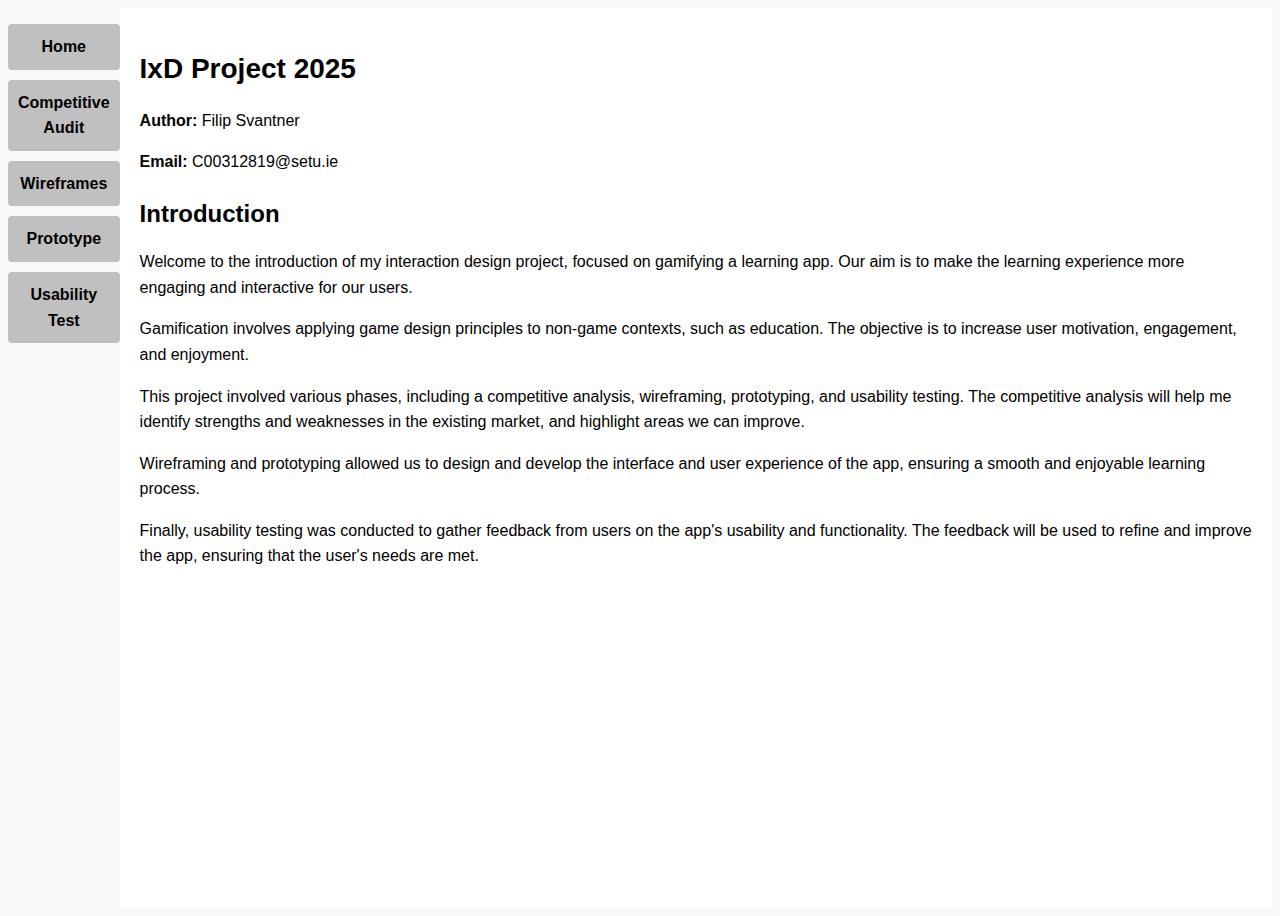
<file: index.html>
<html>
  <link rel="stylesheet" type="text/css" href="./styles.css" />
  <head>
    <title>IxD Project 2023</title>
    <link rel="stylesheet" href="styles.css">
</head>
<body>
    <div class="container">
        <nav class="sidebar">
            <ul>
                <li><a href="index.html">Home</a></li>
                <li><a href="competitiveAudit.html">Competitive Audit</a></li>
                <li><a href="wireframe.html">Wireframes</a></li>
                <li><a href="prototype.html">Prototype</a></li>
                <li><a href="usabilityTest.html">Usability Test</a></li>
            </ul>
        </nav>
        <main class="info">
            <header>
                <h1>IxD Project 2025</h1>
                <p><strong>Author:</strong> Filip Svantner</p>
                <p><strong>Email:</strong> C00312819@setu.ie</p>
            </header>
            <section class="introduction">
                <h2>Introduction</h2>
                <p>Welcome to the introduction of my interaction design project, focused on gamifying a learning app. Our aim is to make the learning experience more engaging and interactive for our users.</p>
                <p>Gamification involves applying game design principles to non-game contexts, such as education. The objective is to increase user motivation, engagement, and enjoyment.</p>
                <p>This project involved various phases, including a competitive analysis, wireframing, prototyping, and usability testing. The competitive analysis will help me identify strengths and weaknesses in the existing market, and highlight areas we can improve.</p>
                <p>Wireframing and prototyping allowed us to design and develop the interface and user experience of the app, ensuring a smooth and enjoyable learning process.</p>
                <p>Finally, usability testing was conducted to gather feedback from users on the app's usability and functionality. The feedback will be used to refine and improve the app, ensuring that the user's needs are met.</p>
            </section>
          </main>
    </div>
</body>
</file>
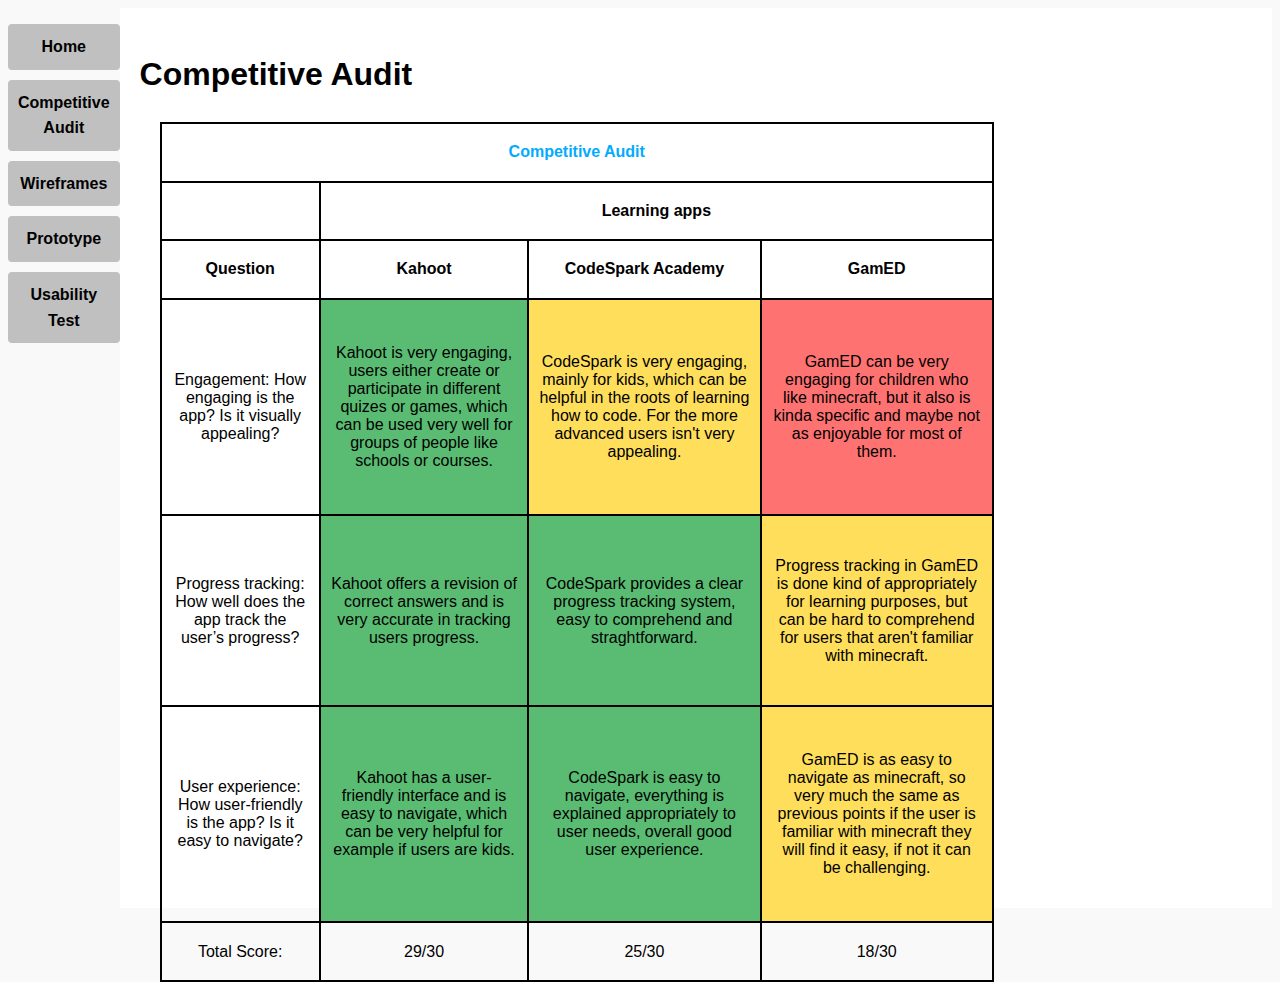
<file: competitiveAudit.html>
<head>
    <meta charset="UTF-8">
    <meta name="viewport" content="width=device-width, initial-scale=1.0">
    <title>IxD Project 2023 - Competitive Audit</title>
    <link rel="stylesheet" href="styles.css">
</head>
<body>
    <div class="container">
        <nav class="sidebar">
            <ul>
                <li><a href="index.html">Home</a></li>
                <li><a href="competitiveAudit.html">Competitive Audit</a></li>
                <li><a href="wireframe.html">Wireframes</a></li>
                <li><a href="prototype.html">Prototype</a></li>
                <li><a href="usabilityTest.html">Usability Test</a></li>
            </ul>
        </nav>
        <main class="info">
            <h1>Competitive Audit</h1>
            <table class = "CAtable">
                    <tr>
                        <th class = "Header" colspan="4">Competitive Audit</th>
                    </tr>
                    <tr class = "Under-Header">
                        <td></td>
                        <td colspan="3"> Learning apps </td>
                
                    </tr>
                    <tr class = "Under-Header">
                        <td>Question</td>
                        <td>Kahoot</td>
                        <td>CodeSpark Academy</td>
                        <td>GamED</td>
                    </tr>

                    <tr>
                        <td>Engagement: How engaging is the app? Is it visually appealing?</td>
                        <td class = "green">Kahoot is very engaging, users either create or participate in different quizes or games, which can be used very well for groups of people like schools or courses.</td>
                        <td class = "yellow">CodeSpark is very engaging, mainly for kids, which can be helpful in the roots of learning how to code. For the more advanced users isn't very appealing. </td>
                        <td class = "red"> GamED can be very engaging for children who like minecraft, but it also is kinda specific and maybe not as enjoyable for most of them.</td>
                    </tr>

                    <tr>
                        <td>Progress tracking: How well does the app track the user’s progress?</td>
                        <td class = "green">Kahoot offers a revision of correct answers and is very accurate in tracking users progress.</td>
                        <td class = "green">CodeSpark provides a clear progress tracking system, easy to comprehend and straghtforward.</td>
                        <td class = "yellow"> Progress tracking in GamED is done kind of appropriately for learning purposes, but can be hard to comprehend for users that aren't familiar with minecraft.</td>
                    </tr>

                    <tr>
                        <td>User experience: How user-friendly is the app? Is it easy to navigate?</td>
                        <td class = "green">Kahoot has a user-friendly interface and is easy to navigate, which can be very helpful for example if users are kids.</td>
                        <td class = "green">CodeSpark is easy to navigate, everything is explained appropriately to user needs, overall good user experience.</td>
                        <td class = "yellow"> GamED is as easy to navigate as minecraft, so very much the same as previous points if the user is familiar with minecraft they will find it easy, if not it can be challenging.</td>
                    </tr>
            
                    <tr>
                        <td>Total Score:</td> 
                        <td> 29/30</td> 
                        <td>25/30</td>
                        <td> 18/30</td>
                    </tr>
            </table>
        </main>
    </div>
</body>
</html>
</file>
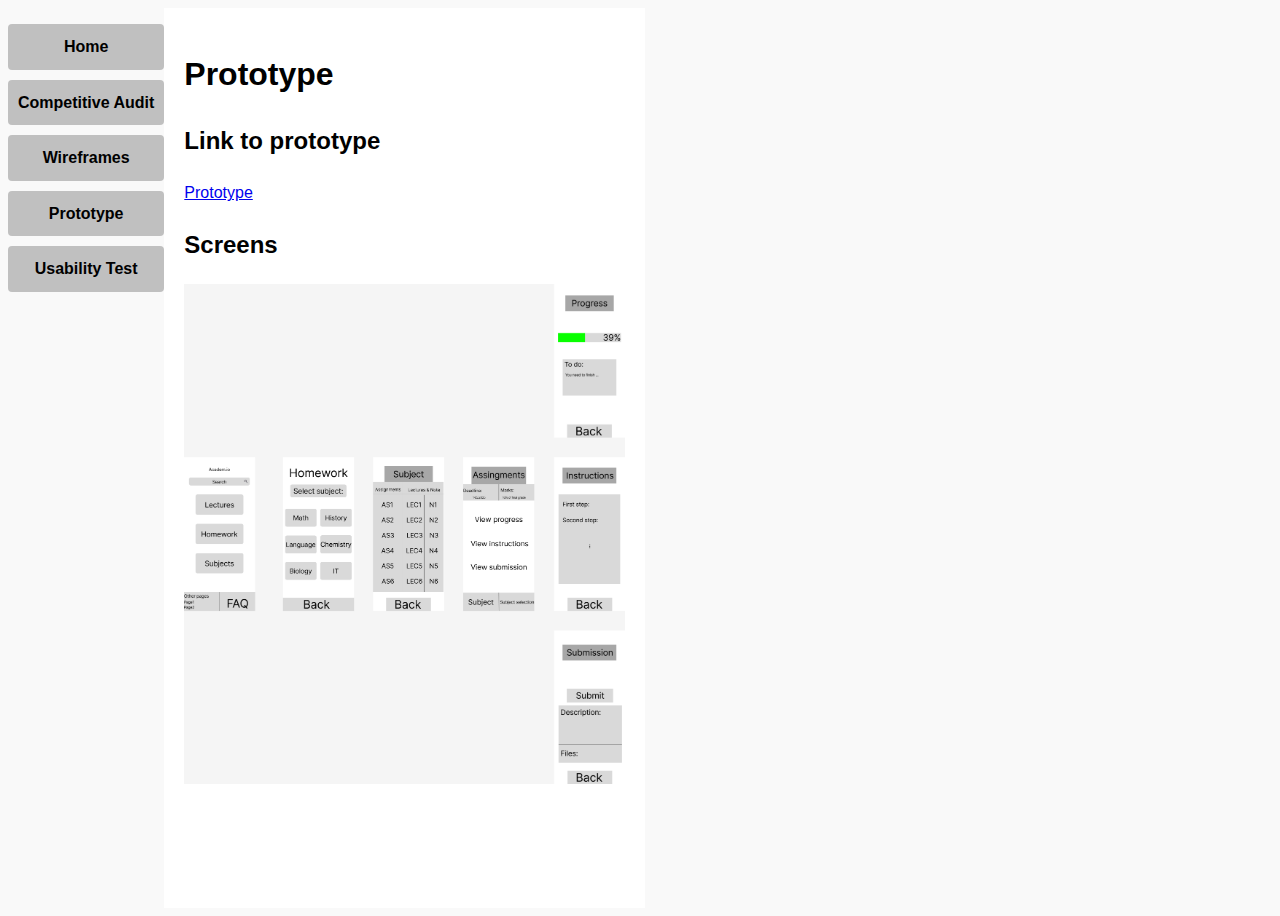
<file: prototype.html>
<head>
    <meta charset="UTF-8">
    <meta name="viewport" content="width=device-width, initial-scale=1.0">
    <title>IxD Project 2023 - Competitive Audit</title>
    <link rel="stylesheet" href="styles.css">
</head>
<body>
    <div class="container">
        <nav class="sidebar">
            <ul>
                <li><a href="index.html">Home</a></li>
                <li><a href="competitiveAudit.html">Competitive Audit</a></li>
                <li><a href="wireframe.html">Wireframes</a></li>
                <li><a href="prototype.html">Prototype</a></li>
                <li><a href="usabilityTest.html">Usability Test</a></li>
            </ul>
        </nav>
        <main class="info">
            <h1> Prototype </h1>
            <h2> Link to prototype </h2>
            <p><a href = "https://www.figma.com/proto/t6zphY6P2gDc9x3VjegJD0/IxD-Project-wireframe?node-id=1-4&p=f&t=ECSiYkilyPSamVhf-1&scaling=scale-down&content-scaling=fixed&page-id=0%3A1&starting-point-node-id=1%3A4"> Prototype</a></p>
            <h2> Screens </h2>
            <p> <img class = "prototypeScreens" src = "IxD Project wireframe.png"></p>
        </main>
    </div>
</body>
</file>
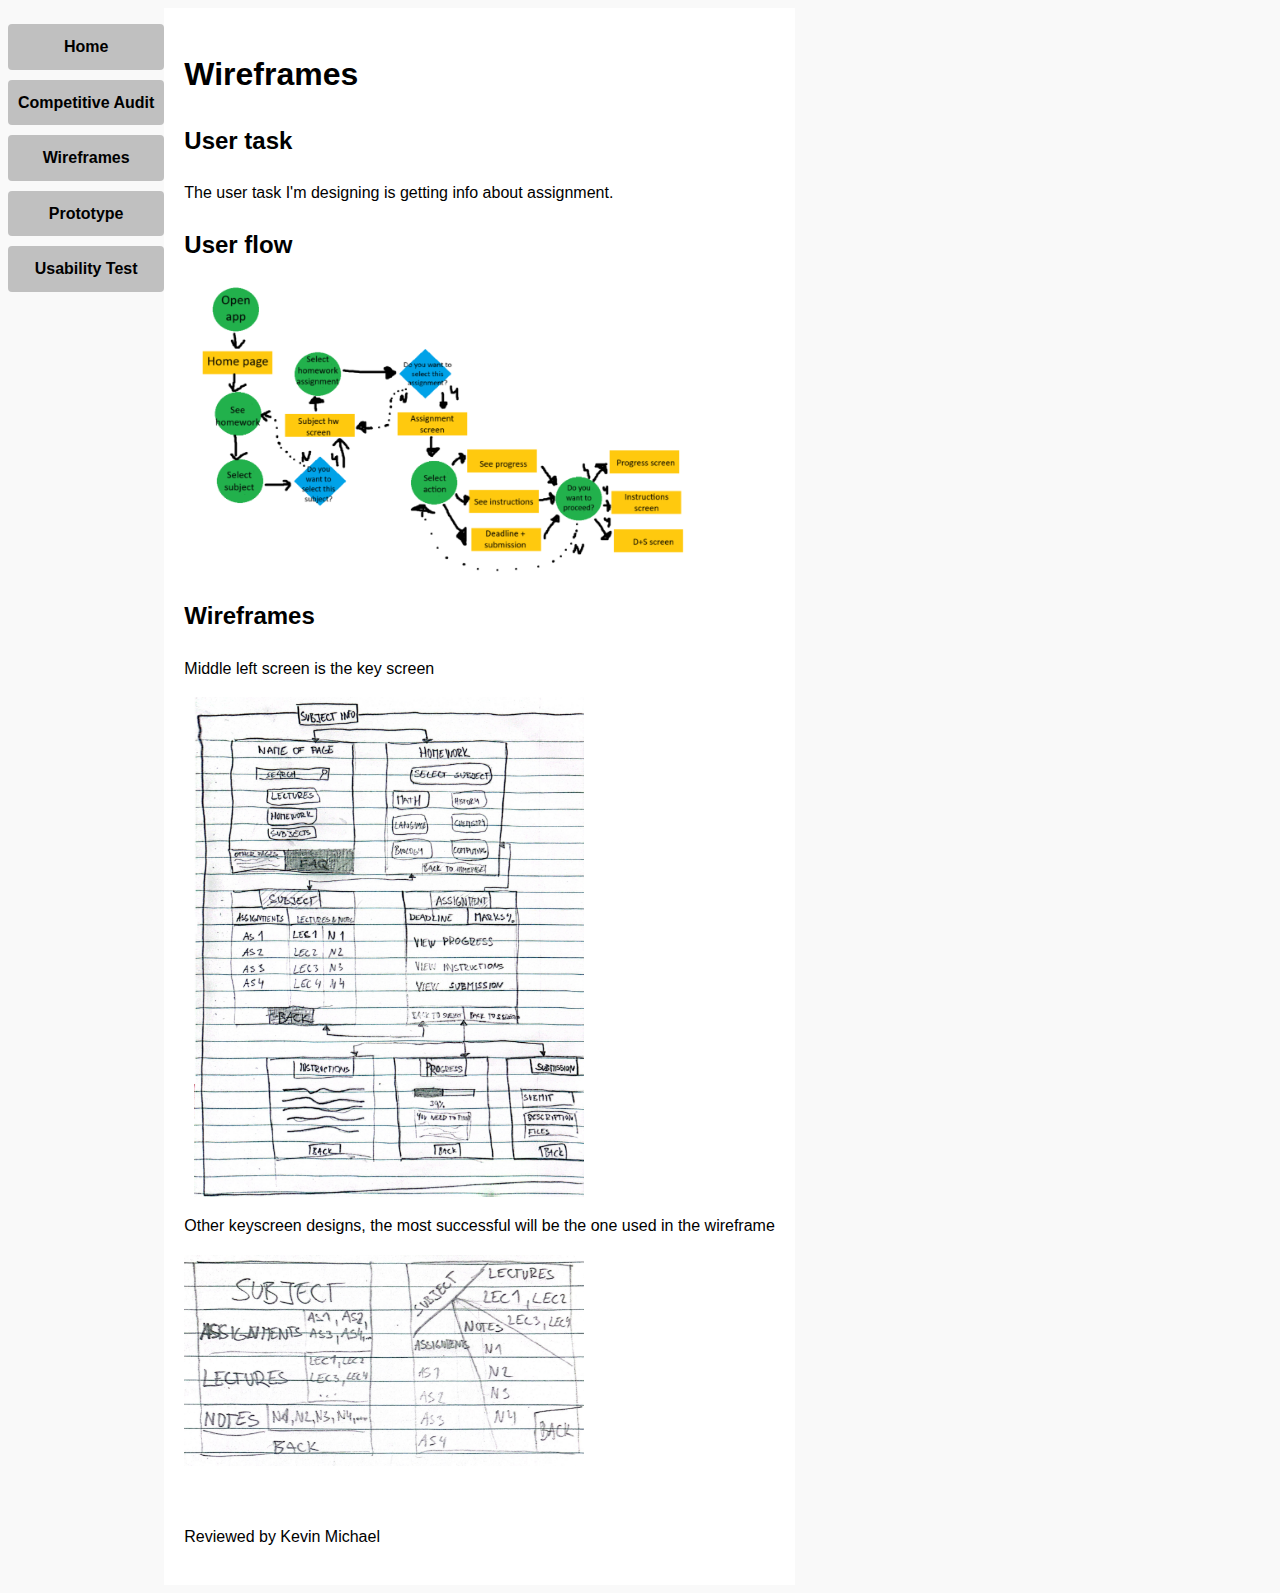
<file: wireframe.html>
<head>
    <meta charset="UTF-8">
    <meta name="viewport" content="width=device-width, initial-scale=1.0">
    <title>IxD Project 2023 - Competitive Audit</title>
    <link rel="stylesheet" href="styles.css">
</head>
<body>
    <div class="container">
        <nav class="sidebar">
            <ul>
                <li><a href="index.html">Home</a></li>
                <li><a href="competitiveAudit.html">Competitive Audit</a></li>
                <li><a href="wireframe.html">Wireframes</a></li>
                <li><a href="#">Prototype</a></li>
                <li><a href="#">Usability Test</a></li>
            </ul>
        </nav>
        <main class="info">
            <h1> Wireframes </h1>
            <h2>User task</h2>
            <p>The user task I'm designing is getting info about assignment.</p>
            <h2>User flow</h2>
            <p><img class="userFlow" src="user flow.png" alt="User flow"></p>
            <h2>Wireframes</h2>
            <p> Middle left screen is the key screen</p>
            <p><img class = "wireFrames" src="Wireframe.png" alt = "Wireframe">
            <p>Other keyscreen designs, the most successful will be the one used in the wireframe</p>
            <p><img class ="keyScreens" src="Key screens.png" alt = "Key screens"></p>
            <br>
            <p>Reviewed by Kevin Michael</p>

        </main>
    </div>
</body>
</file>
<file: styles.css>
body {
  font-family: Arial, sans-serif;
  line-height: 1.6;
  background-color: #f9f9f9;
}

.container {
  display: flex;
  min-height: 100vh;
}

.sidebar ul {
  list-style: none;
  padding: 0;
}

.sidebar ul li {
  margin-bottom: 10px;
}

.sidebar ul li a {
  display: block;
  padding: 10px;
  background-color: #c0c0c0;
  text-decoration: none;
  color: black;
  font-weight: bold;
  border-radius: 4px;
  text-align: center;
}

.sidebar ul li a:hover {
  background-color: #ffffff;
}

.info {
  left:10px;
  padding: 20px;
  background-color: #ffffff;
}

header {
  margin-bottom: 20px;
}

header h1 {
  font-size: 28px;
  margin-bottom: 10px;
}

.introduction h2 {
  font-size: 24px;
  margin-bottom: 10px;
}

.introduction p {
  margin-bottom: 10px;
}

/*competitive audit styles*/

table.CAtable {
    width: 75%;
    height: 100%;
    border-collapse: collapse;
    margin-top: 20px;
    margin-left: 20px;
    
}

.Header{
  color:rgb(3, 171, 255);
  font-weight: bold;
}

.Under-Header{
  font-weight: bold;
}

table th, table td {
    border: 2px solid #000000;
    padding: 10px;
    text-align: center;
}

.green {
  background-color: rgb(89, 188, 114);
}

.yellow{
  background-color: rgb(255, 222, 91);
}

.red{
  background-color: rgb(255, 114, 114);
}

/*wireframe styles*/

img.userFlow{
  width: 500;

}

img.wireFrames{
  width: 400;
  height: 500;
}

img.keyScreens{
  width: 400;
}

/* Prototype styles */

img.prototypeScreens{
  height: 500;

}

/*Usability test styles*/

table.UTtable{
  width: 100%;
  border-collapse:collapse;
}
.UTheader{
  color: white;
  background: rgb(0, 110, 255);
}
.task{
  font-weight: bold;
}
.cp{
  font-weight: bold;
  color: rgb(0, 145, 5);
}
.observation{
  font-weight: bold;
  color: red;
}
.quotes{
  font-weight: bold;
  color: orange;
}
.tc{
  font-weight: bold;
  color: rgb(0, 110, 255);
}
.collumns{
  background-color: #d6d6d6;
}
</file>
